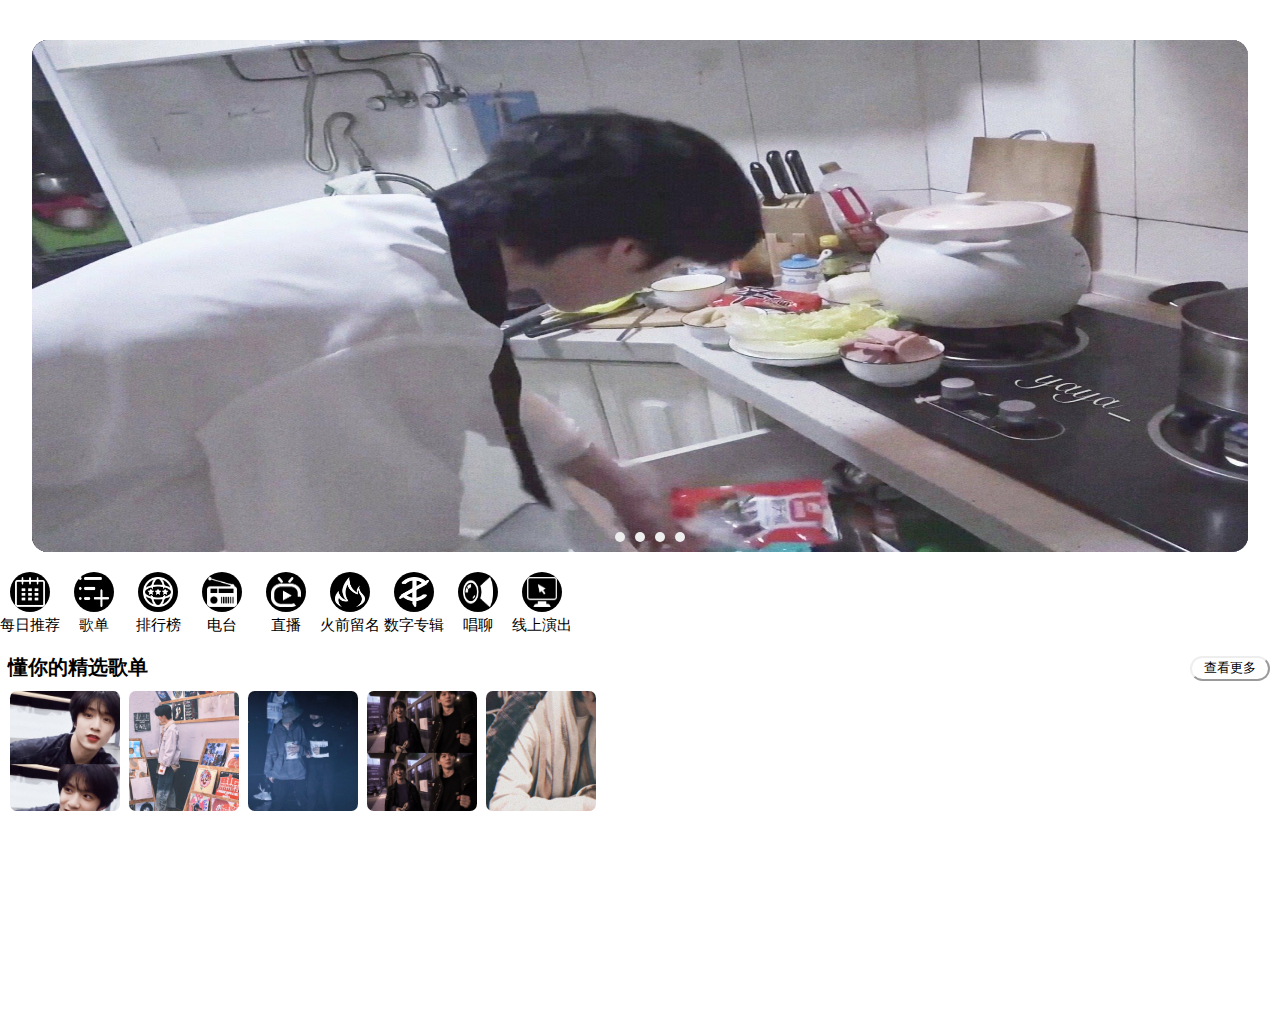
<file: wyy/发现.html>
<!DOCTYPE html>
<html lang="en">
  <head>
    <meta charset="UTF-8" />
    <meta name="viewport" content="width=device-width, initial-scale=1.0" />
    <title>发现</title>
    <link type="text/css" rel="styleSheet" href="发现.css" />
  </head>
  <body>
    <div id="boFx">
      <div id="headhe"></div>
      <div id="headFxlbt">
        <ul id="lbt">
          <li id="ltb_im">
            <img id="im" src="img/mjq_1.jpg" alt="" />
          </li>
          <li id="ltb_im">
            <img id="im" src="img/mjq_2.jpg" alt="" />
          </li>
          <li id="ltb_im">
            <img id="im" src="img/yhx_1.jpg" alt="" />
          </li>
          <li id="ltb_im">
            <img id="im" src="img/yhx_2.jpg" alt="" />
          </li>
          <li id="ltb_im">
            <img id="im" src="img/yhx_3.jpg" alt="" />
          </li>
        </ul>
      </div>
      <div id="dd">
        <ul id="ddul">
          <li id="ddli"></li>
          <li id="ddli"></li>
          <li id="ddli"></li>
          <li id="ddli"></li>
          <li id="ddli"></li>
        </ul>
      </div>
      <div id="fx_bar">
        <div id="fx_dv">
          <img id="fx_im" src="img/每日推荐.png" alt="" />
          <p id="fx_wz">每日推荐</p>
        </div>
        <div id="fx_dv">
          <img id="fx_im" src="img/歌单.png" alt="" />
          <p id="fx_wz">歌单</p>
        </div>
        <div id="fx_dv">
          <img id="fx_im" src="img/排行榜.png" alt="" />
          <p id="fx_wz">排行榜</p>
        </div>
        <div id="fx_dv">
          <img id="fx_im" src="img/电台.png" alt="" />
          <p id="fx_wz">电台</p>
        </div>
        <div id="fx_dv">
          <img id="fx_im" src="img/直播.png" alt="" />
          <p id="fx_wz">直播</p>
        </div>
        <div id="fx_dv">
          <img id="fx_im" src="img/火前留名.png" alt="" />
          <p id="fx_wz"">火前留名</p>
        </div>
        <div id="fx_dv">
          <img id="fx_im" src="img/数字专辑.png" alt="" />
          <p id="fx_wz">数字专辑</p>
        </div>
        <div id="fx_dv">
          <img id="fx_im" src="img/唱聊.png" alt="" />
          <p id="fx_wz">唱聊</p>
        </div>
        <div id="fx_dv">
          <img id="fx_im" src="img/线上演出.png" alt="" />
          <p id="fx_wz">线上演出</p>
        </div>
      </div>
      <div id="gdwz">
        <div id="leftwz">
          懂你的精选歌单
        </div>
        <div id="rightwz">
          <button id="even">
            查看更多
          </button>
        </div>
      </div>
      <div id="my_tpc_fx">
        <div id="tpc_fx">
          <div id="tpc_fx_1">
            <div id="tpc_fx_dv"></div>
          </div>
          <div id="tpc_fx_2">
            <div id="tpc_fx_dv"></div>
          </div>
          <div id="tpc_fx_3">
            <div id="tpc_fx_dv"></div>
          </div>
          <div id="tpc_fx_4">
            <div id="tpc_fx_dv"></div>
          </div>
          <div id="tpc_fx_5">
            <div id="tpc_fx_dv"></div>
          </div>
        </div>
      </div>
      <div id="gdtp"></div>
    </div>

    <script src="发现.js"></script>
  </body>
</html>
</file>
<file: wyy/发现.css>
* {
  margin: 0px;
  padding: 0px;
  /* background: rgba(0, 0, 0, 0.4); */
  /* filter: blur(2px); */
}
body {
  width: 100vw;
}
#headhe {
  width: 100vw;
  height: 30px;
}
#boFx {
  width: 100vw;
}
#headFxlbt {
  width: 100vw;
  height: 40vw;
  display: flex;
  align-items: center;
  justify-content: center;
  left: 0;
  margin-top: 10px;
}
#lbt {
  width: 95vw;
  height: 40vw;
}
#ltb_im {
  list-style-type: none;
  width: 95vw;
  height: 40vw;
  position: absolute;
}
#dd {
  width: 100vw;
  height: 10px;
  top: 100px;
}
#ddul {
  display: flex;
  align-items: center;
  justify-content: center;
  margin-top: -25px;
}
#ddli {
  list-style-type: none;
  background-color: #eeeeee;
  width: 10px;
  height: 10px;
  border-radius: 50%;
  float: right;
  margin: 5px;
  z-index: 1;
}
#im {
  width: 95vw;
  height: 40vw;
  border-radius: 1em;
}
#dhl {
  width: 100vw;
  height: 40px;
  margin-top: 20px;
}
#dhlli {
  list-style-type: none;
  background-color: #474747;
  width: 35px;
  height: 35px;
  margin-left: 10px;
  float: right;
  border-radius: 50%;
}
#fx_bar {
  width: 100vw;
  margin-top: 25px;
  align-items: center;
  justify-content: center;
  overflow: auto;
  white-space: nowrap;
}
::-webkit-scrollbar {
  display: none;
}
#fx_dv {
  width: 40px;
  height: 40px;
  margin: 10px;
  border-radius: 50%;
  background-color: black;
  display: inline-block;
}
#fx_im {
  width: 30px;
  height: 30px;
  zoom: 1;
  padding: 5px 5px;
}
#fx_wz {
  text-align: center;
  margin-inline-start: -10px;
  margin-inline-end: -10px;
  font-size: 15px;
}

#gdwz {
  width: 100vw;
  height: 20px;
  margin-top: 20px;
  font-size: 20px;
  font-weight: bold;
}
#leftwz {
  float: left;
  margin-left: 8px;
}
#rightwz {
  float: right;
  margin-right: 10px;
}
#even {
  width: 80px;
  height: 25px;
  font-size: 13px;
  background: transparent;
  border-color: #eeeeee;
  border-radius: 20px;
  outline: none;
}
#even:active,
#even:hover,
#even:visited {
  background-color: #eeeeee;
  border-color: #eeeeee;
}

#my_tpc_fx {
  width: 100vw;
  height: 150px;
  margin-top: 12px;
  overflow: auto;
}
/* 隐藏滚动条 */
::-webkit-scrollbar {
  display: none;
}
#tpc_fx {
  white-space: nowrap;
  margin-left: 5px;
}
#tpc_fx_1,
#tpc_fx_2,
#tpc_fx_3,
#tpc_fx_4,
#tpc_fx_5 {
  margin-left: 5px;
  margin-top: 5px;
  width: 110px;
  height: 120px;
  display: inline-block;
  border-radius: 6%;
  background-size: cover;
}
#tpc_fx_1 {
  background-image: url("img/lyw.jpg");
}
#tpc_fx_2 {
  background-image: url("img/mjq.jpg");
}
#tpc_fx_3 {
  background-image: url("img/md.jpg");
}
#tpc_fx_4 {
  background-image: url("img/qx.jpg");
}
#tpc_fx_5 {
  background-image: url("img/yhx_1.jpg");
  margin-right: 10px;
}
#tpc_fx {
  width: 110px;
  height: 150px;
  border-radius: 6%;
}
#gdtp {
  width: 100vw;
  height: 180px;
  /* background-color: beige; */
}
</file>
